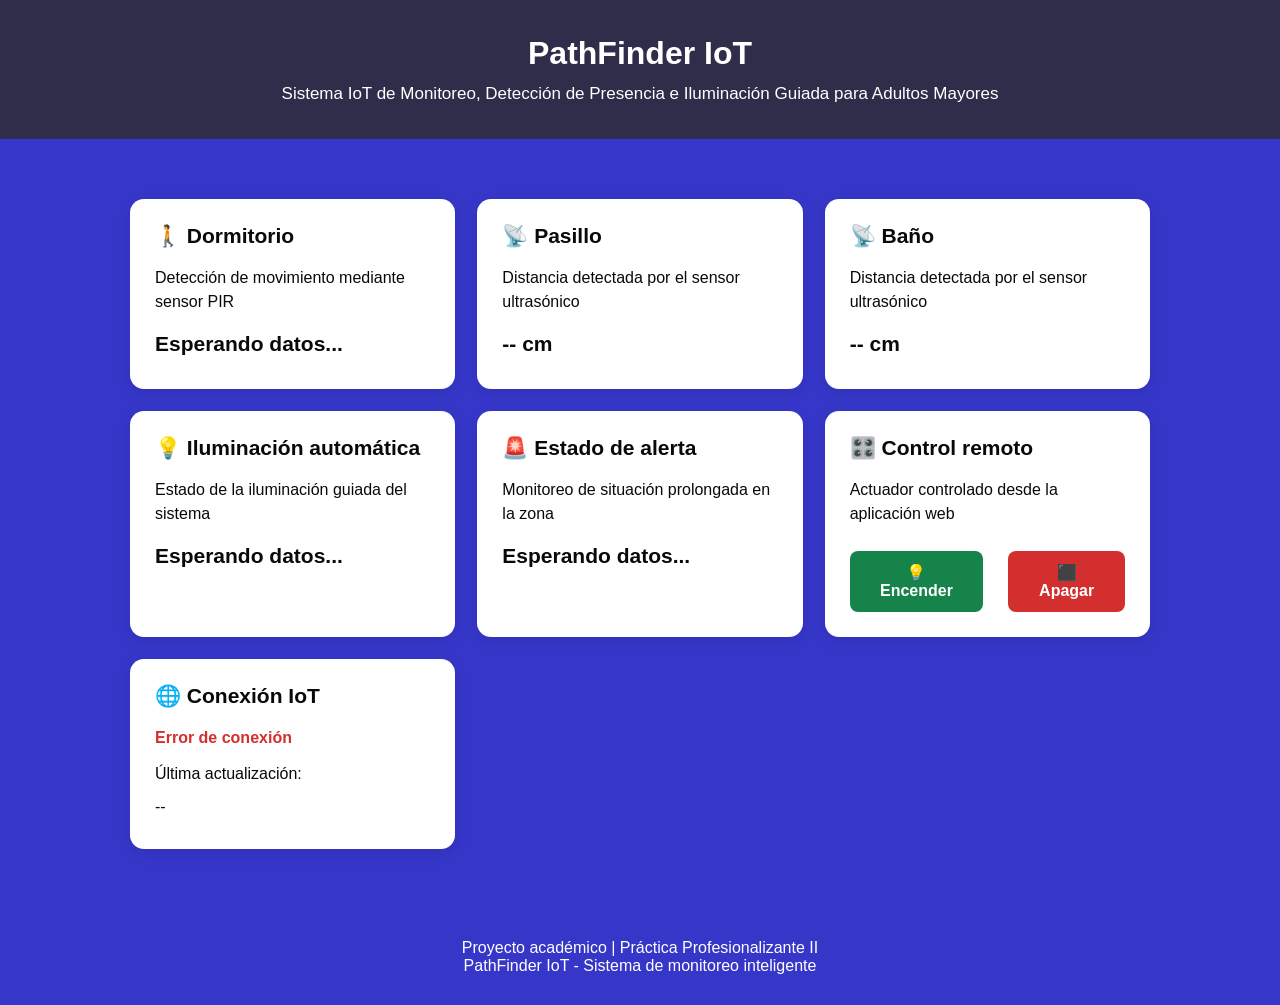
<file: index.html>
<!DOCTYPE html>
<html lang="es">

<head>
    <meta charset="UTF-8">
    <meta name="viewport" content="width=device-width, initial-scale=1.0">

    <title>PathFinder IoT</title>

    <link rel="stylesheet" href="estilos.css">
</head>

<body>

    <header>
        <h1>PathFinder IoT</h1>
        <p>
            Sistema IoT de Monitoreo, Detección de Presencia
            e Iluminación Guiada para Adultos Mayores
        </p>
    </header>

    <main class="contenedor">

        <!-- DORMITORIO -->
        <section class="tarjeta">
            <h2>🚶 Dormitorio</h2>
            <p>Detección de movimiento mediante sensor PIR</p>

            <div id="movimientoDormitorio" class="valor">
                Esperando datos...
            </div>
        </section>


        <!-- PASILLO -->
        <section class="tarjeta">
            <h2>📡 Pasillo</h2>
            <p>Distancia detectada por el sensor ultrasónico</p>

            <div id="distanciaPasillo" class="valor">
                -- cm
            </div>
        </section>


        <!-- BAÑO -->
        <section class="tarjeta">
            <h2>📡 Baño</h2>
            <p>Distancia detectada por el sensor ultrasónico</p>

            <div id="distanciaBano" class="valor">
                -- cm
            </div>
        </section>


        <!-- ILUMINACIÓN AUTOMÁTICA -->
        <section class="tarjeta">
            <h2>💡 Iluminación automática</h2>
            <p>Estado de la iluminación guiada del sistema</p>

            <div id="iluminacion" class="valor">
                Esperando datos...
            </div>
        </section>


        <!-- ESTADO DE ALERTA -->
        <section class="tarjeta">
            <h2>🚨 Estado de alerta</h2>
            <p>Monitoreo de situación prolongada en la zona</p>

            <div id="estadoAlerta" class="valor">
                Esperando datos...
            </div>
        </section>


        <!-- CONTROL REMOTO -->
        <section class="tarjeta">
            <h2>🎛️ Control remoto</h2>

            <p>
                Actuador controlado desde la aplicación web
            </p>

            <div class="botones-control">

                <button
                    class="boton-encender"
                    onclick="encenderIluminacion()">

                    💡 Encender

                </button>


                <button
                    class="boton-apagar"
                    onclick="apagarIluminacion()">

                    ⬛ Apagar

                </button>

            </div>
        </section>


        <!-- CONEXIÓN -->
        <section class="tarjeta">
            <h2>🌐 Conexión IoT</h2>

            <p id="estadoConexion">
                Conectando...
            </p>

            <p>Última actualización:</p>

            <div id="ultimaActualizacion">
                --
            </div>
        </section>

    </main>


    <footer>

        <p>
            Proyecto académico | Práctica Profesionalizante II
        </p>

        <p>
            PathFinder IoT - Sistema de monitoreo inteligente
        </p>

    </footer>


    <script src="app.js"></script>

</body>

</html>
</file>
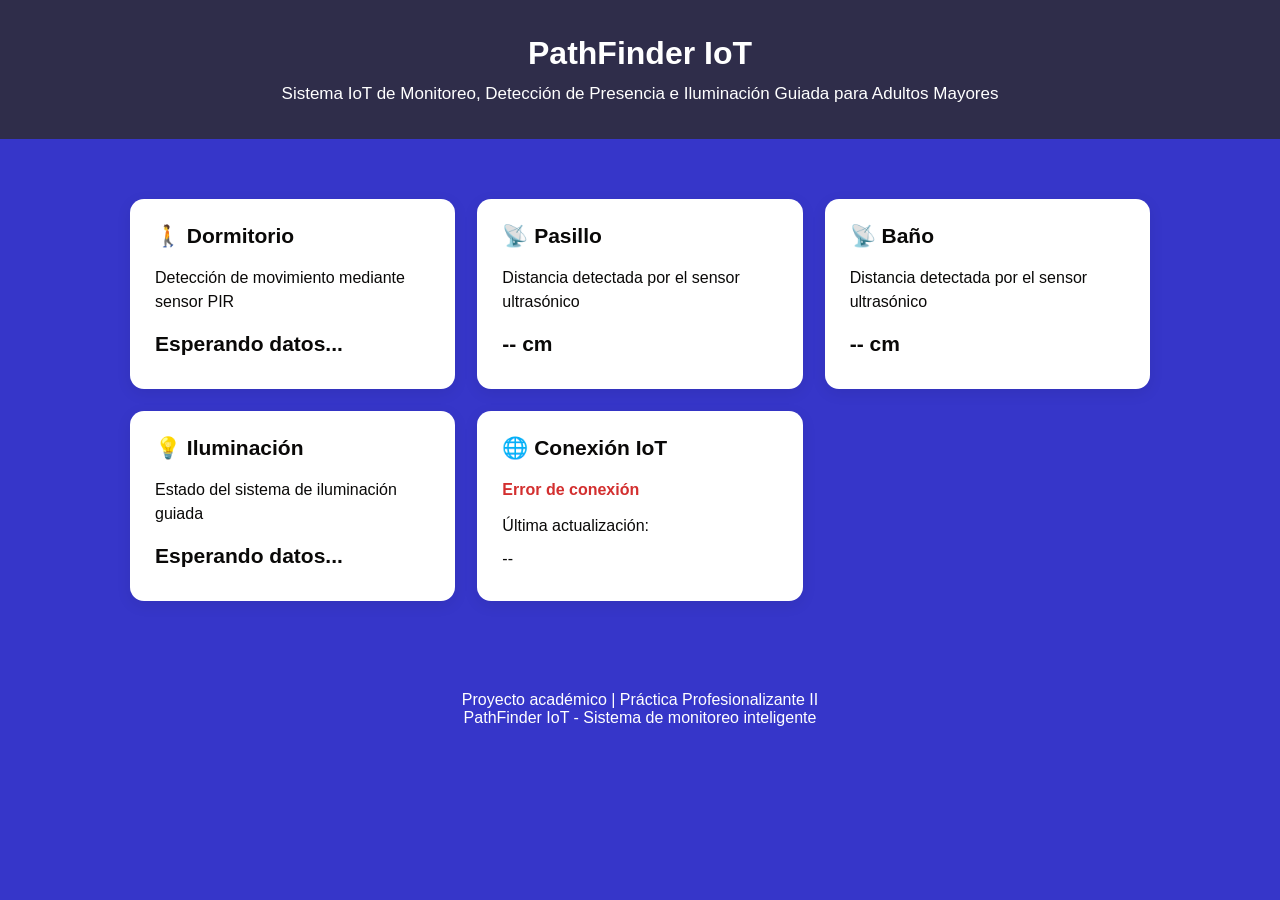
<file: PathFinder-IoT.html>
<!DOCTYPE html>
<html lang="es">

<head>
    <meta charset="UTF-8">
    <meta name="viewport" content="width=device-width, initial-scale=1.0">

    <title>PathFinder IoT</title>

    <link rel="stylesheet" href="estilos.css">
</head>

<body>

    <header>
        <h1>PathFinder IoT</h1>
      <p>Sistema IoT de Monitoreo, Detección de Presencia e Iluminación Guiada para Adultos Mayores</p>
    </header>

    <main class="contenedor">

        <!-- DORMITORIO -->
        <section class="tarjeta">
            <h2>🚶 Dormitorio</h2>
            <p>Detección de movimiento mediante sensor PIR</p>
            <div id="movimientoDormitorio" class="valor">
                Esperando datos...
            </div>
        </section>

        <!-- PASILLO -->
        <section class="tarjeta">
            <h2>📡 Pasillo</h2>
            <p>Distancia detectada por el sensor ultrasónico</p>
            <div id="distanciaPasillo" class="valor">-- cm</div>
        </section>

        <!-- BAÑO -->
        <section class="tarjeta">
            <h2>📡 Baño</h2>
            <p>Distancia detectada por el sensor ultrasónico</p>
            <div id="distanciaBano" class="valor">-- cm</div>
        </section>

        <!-- ILUMINACIÓN -->
        <section class="tarjeta">
            <h2>💡 Iluminación</h2>
            <p>Estado del sistema de iluminación guiada</p>
            <div id="iluminacion" class="valor">
                Esperando datos...
            </div>
        </section>

        <!-- CONEXIÓN -->
        <section class="tarjeta">
            <h2>🌐 Conexión IoT</h2>
            <p id="estadoConexion">Conectando...</p>

            <p>Última actualización:</p>
            <div id="ultimaActualizacion">--</div>
        </section>

    </main>

    <footer>
        <p>Proyecto académico | Práctica Profesionalizante II</p>
        <p>PathFinder IoT - Sistema de monitoreo inteligente</p>
    </footer>

   <script src="app.js"></script>

</body>
</html>
</file>
<file: estilos.css>
* {
    margin: 0;
    padding: 0;
    box-sizing: border-box;
}

body {
    font-family: Arial, sans-serif;
    background-color: #3636C9;
    color: #0A0908;
}

header {
    background-color: #2F2D4A;
    color: white;
    text-align: center;
    padding: 35px 15px;
}

header h1 {
    font-size: 32px;
    margin-bottom: 12px;
}

header p {
    font-size: 17px;
}

.contenedor {
    max-width: 1050px;
    margin: 45px auto;
    padding: 15px;

    display: grid;

    grid-template-columns:
        repeat(auto-fit, minmax(250px, 1fr));

    gap: 22px;
}

.tarjeta {
    background-color: white;
    padding: 25px;
    border-radius: 14px;

    box-shadow:
        0 4px 15px rgba(0, 0, 0, 0.08);

    min-height: 190px;
}

.tarjeta h2 {
    font-size: 21px;
    margin-bottom: 18px;
}

.tarjeta p {
    margin-bottom: 12px;
    line-height: 1.5;
}

.valor {
    font-size: 21px;
    font-weight: bold;
    margin-top: 18px;
}

/* ==========================
   ESTADOS GENERALES
========================== */

.detectado {
    color: #d97706;
}

.sin-movimiento {
    color: #16834a;
}

/* ==========================
   ALERTAS
========================== */

.alerta-normal {
    color: #16834a;
}

.alerta-preaviso {
    color: #d97706;
}

.alerta-critica {
    color: #d32f2f;
}

/* ==========================
   CONEXIÓN
========================== */

.conectado {
    color: #16834a;
    font-weight: bold;
}

.desconectado {
    color: #d32f2f;
    font-weight: bold;
}

/* ==========================
   BOTONES CONTROL REMOTO
========================== */

.botones-control {
    display: flex;
    justify-content: center;
    gap: 25px;
    margin-top: 25px;
}

.botones-control button {
    border: none;
    border-radius: 8px;

    padding: 12px 22px;

    font-size: 16px;
    font-weight: bold;

    cursor: pointer;
}

.boton-encender {
    background-color: #16834a;
    color: white;
}

.boton-apagar {
    background-color: #d32f2f;
    color: white;
}

.botones-control button:hover {
    opacity: 0.85;
}

/* ==========================
   FOOTER
========================== */

footer {
    text-align: center;
    padding: 30px 15px;
    color: #ffffff;
}

/* ==========================
   CELULAR
========================== */

@media (max-width: 600px) {

    header h1 {
        font-size: 26px;
    }

    .contenedor {
        margin: 20px auto;
    }

    .botones-control {
        gap: 15px;
        flex-wrap: wrap;
    }
}
</file>
